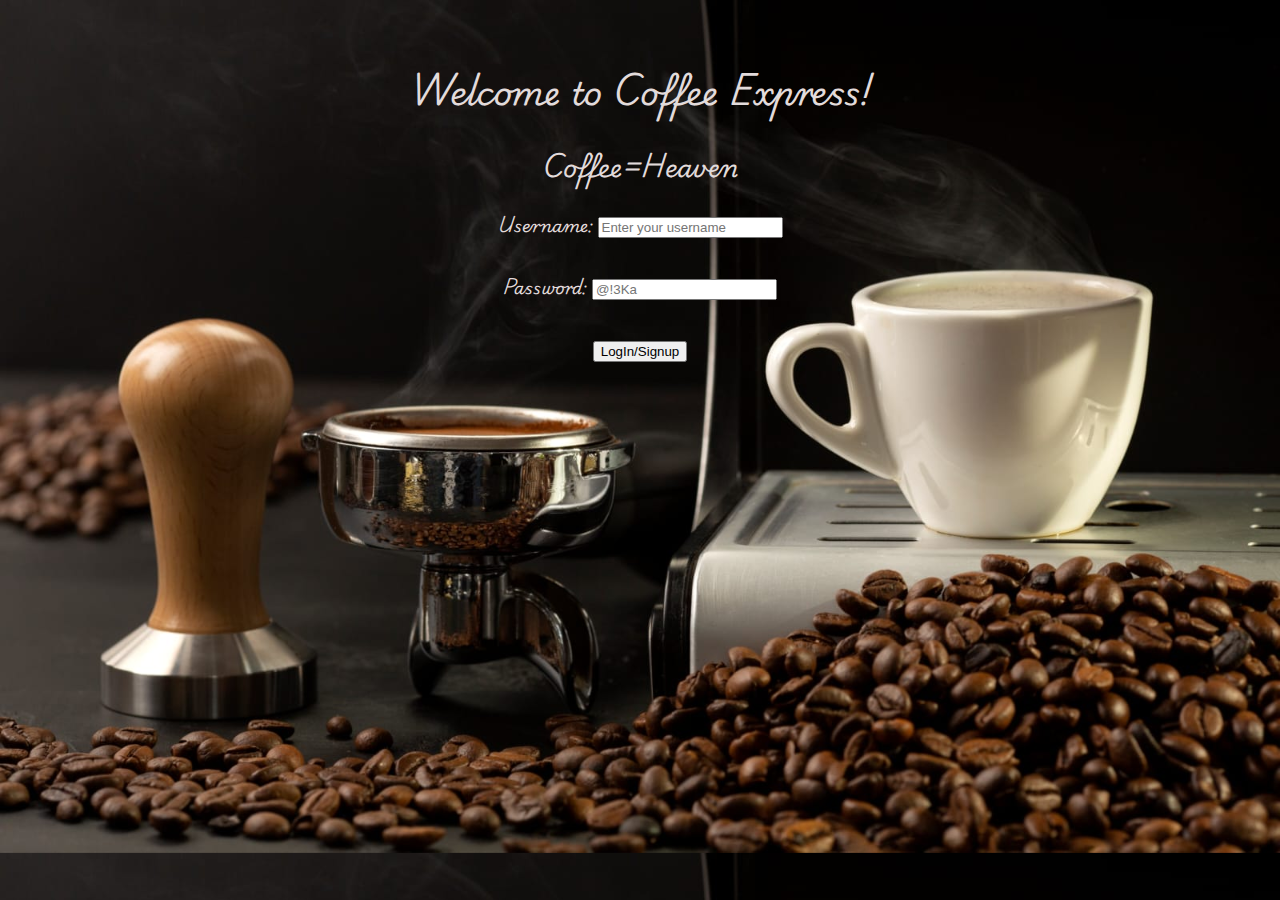
<file: coffee website/LogIn.html>
<!DOCTYPE html>

<head>

    <title>LogIn</title>
    <link rel="stylesheet" href="style.css">
</head>
<body class="LoginBody">
    
    <div class="LogIn">
        <form action="index.html">

            <h1>Welcome to Coffee Express!</h1>
            <h2>Coffee=Heaven</h2>
            <label>Username:</label>
            <input type="text" placeholder="Enter your username"><br><br>
            <label>Password:</label>
            <input type="password" placeholder="@!3Ka"><br><br>
            <button class="login">LogIn/Signup</button>
        </form>
    </div>

</body>

</html>
</file>
<file: coffee website/style.css>
@import url('https://fonts.googleapis.com/css2?family=Playwrite+AU+VIC:wght@100..400&display=swap');

.LogIn {
    height: 400px;
    width: 500px;
    /* border: 1px solid white; */
    border-radius: 80px;
    padding: 30px;
    margin-top: 5px;
    margin-left: auto;
    margin-right: auto;
    text-align: center;
    color: rgb(226, 219, 219);
    font-family: "Playwrite AU VIC", cursive;


}

.LoginBody {
    background-image: url(/images/coffeebg.jpg);
    background-size: cover;
    background-attachment: scroll;

}

    .LoginForm {
        margin-top: 50px;
    }

    .homePage {
        width: 90%;
        height: 40px;
        padding: 25px 30px 10px 10px;
        background-color: rgb(245, 239, 239);
        color: rgb(27, 27, 27);
        margin: auto;
        position: fixeds;
        font-family: "Roboto", sans-serif;
        font-weight: 100;
        font-style: normal;
    }


    .Nav-Bar {
        display: flex;
        justify-content: space-between;
        align-items: center;
    }

    .logo {
        font-size: 25px;
    }

    .nav-links {
        display: flex;
        gap: 50px;
    }

    .nav-links a {
        color: rgb(11, 10, 10);
        text-decoration: none;
        font-size: 20px;
        /* padding-right: 90px; */

    }

    .account-icon {
        font-size: 25px;
        color: rgb(55, 51, 51);
    }

    .Footer_info {
        height: 125px;
        background-color: rgb(249, 245, 245);

        color: rgb(21, 19, 19);
        margin: auto;
        display: flexbox;
        padding-top: 10px;
        padding-left: 600px;
        width: 810px;
    }

    .images-container {
        margin: auto;
        width: 90%;
        padding: 5px;
        display: grid;
        grid-template-columns: repeat(auto-fit, minmax(30%, auto));
        gap: 10px;
        justify-content: center;
        color: aliceblue;

    }


    .box .box-img img {
        /* color: aliceblue; */
        box-sizing: border-box;
        border-radius: 25px;
        width: 90%;
        height: 20%;
        object-fit: contain;
        object-position: center;
        padding: 20px;
        margin-left: 20px;
        justify-content: space-evenly;
        /* font-family: "Playwrite AU VIC", cursive; */
        /* gap: 50px; */
        /* border-width: 30px; */
        /* box-shadow: 5px 5px 10px 5px rgb(150, 149, 149); */
    }

    /* .box .box-img{
    display: flex;
    height: 100%;
    width: 110%;
    justify-content: center;
    align-items: center;
} */
    .box {
        /* color: aliceblue; */
        box-sizing: border-box;
        border-radius: 25px;
        height: 500px;
        width: 400px;
        box-shadow: 5px 5px 10px 5px rgb(150, 149, 149);
        border-width: 10px;
        padding: 30px;
        font-family: "Roboto", sans-serif;
        font-weight: 100;
        font-style: normal;
        justify-content: center;
        text-align: center;
        transition: transform 0.3s ease-in-out;
        cursor: pointer;
        caret-color: rgb(209, 222, 132);
    }

    .box:hover {
        transform: scale(1.05);
        color: rgb(22, 15, 6);
        background-color: beige
    }

    .background {
        background-color: rgb(36, 35, 35);
    }

    .slogan {
        color: aliceblue;
        text-align: center;
        font-weight: 50px;
    }

    .box h3 {
        margin-left: 40px;
        display: flex;
        font-size: large;
        padding-top: 2px;
    }

    .homeBody {
        font-family: "Roboto", sans-serif;
        font-weight: 100;
        font-style: normal;
    }

    .HomeContents {
        text-align: center;
        line-height: 10%;
    }

    a:hover {
        background-color: rgb(231, 235, 171);
        box-sizing: border-box;
        color: rgb(15, 15, 15);
        border-radius: 5px;
        /* box-sizing: border-box; */
        /* border: 10px; */

    }

    .order-button {
        width: 50px;
        margin-top: -40px;
        margin-left: 250px;
    }

    .orders-container {
        height: 80%;
        width: 50%;
        margin: auto;
        border-radius: 10px;
        background-color:rgb(249, 245, 245);
        box-sizing: border-box;
        box-shadow: 5px 5px 10px 5px rgb(135, 130, 130);
        padding-bottom: 20px;
        text-align: center;
        margin-top: 30px;
        margin-bottom: 30px;
        color: rgb(24, 26, 26);

    }

    .ordersBody {
        font-family: "Roboto",
            sans-serif;
        font-weight: 100;
        font-style: normal;
    }

    .orders-contents {
        padding: 20px;
    }

    .AboutContainer {
        display: flex;
        align-items: center;
    }

    .AboutContainer .About-img {
        height: 600px;
        width: 600px;
        display: flex;
    }

    .AboutBody {
        font-family: "Roboto", sans-serif;
        font-weight: 100;
        font-style: normal;
    }
</file>
